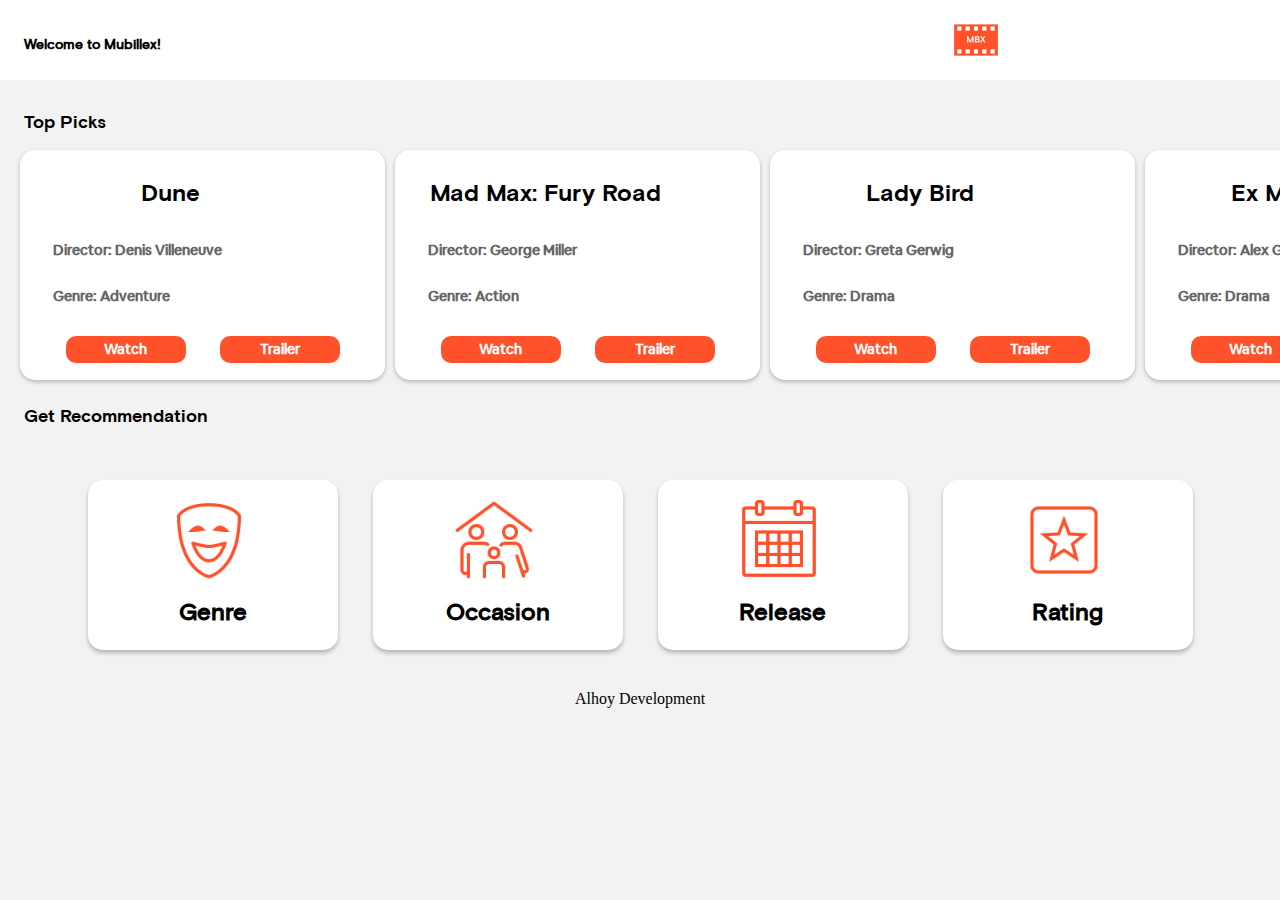
<file: index.html>
<!DOCTYPE html>
<html lang="en">
  <head>
    <meta charset="UTF-8" />
    <meta http-equiv="X-UA-Compatible" content="IE=edge" />
    <meta name="viewport" content="width=device-width, initial-scale=1.0" />
    <title>Home</title>
    <link rel="stylesheet" href="css/style.css" />
    <link rel="stylesheet" href="css/normalize.css" />
  </head>
  <body>

    <div class="header">
      <p>Welcome to Mubillex!</p>
      <img src="/img/logo.png" alt="" />
    </div>

    <!--TOP PICKS-->
    <section class="topPicks">
      <h2>Top Picks</h2>

      <div class="pickScroll">
        <div class="pickScroll__pick"> <!--pick 1-->
          <h1>Dune</h1>
          <p>Director: Denis Villeneuve</p>
          <p>Genre: Adventure</p>
          <div class="pickScroll__buttons">
            <a href="https://www.justwatch.com/us/movie/dune-2021" class="pickScroll__buttons--first">Watch</a>
            <a href="https://www.imdb.com/video/vi3986080537?playlistId=tt1160419">Trailer</a>
          </div>
        </div>
        <div class="pickScroll__pick"> <!--pick 2-->
          <h1>Mad Max: Fury Road</h1>
          <p>Director: George Miller</p>
          <p>Genre: Action</p>
          <div class="pickScroll__buttons">
            <a href="https://www.justwatch.com/co/pelicula/mad-max-furia-en-la-carretera" class="pickScroll__buttons--first">Watch</a>
            <a href="https://www.imdb.com/video/vi3047862297?playlistId=tt1392190">Trailer</a>
          </div>
        </div>
        <div class="pickScroll__pick"> <!--pick 3-->
          <h1>Lady Bird</h1>
          <p>Director: Greta Gerwig</p>
          <p>Genre: Drama</p>
          <div class="pickScroll__buttons">
            <a href="https://www.justwatch.com/co/pelicula/lady-bird" class="pickScroll__buttons--first">Watch</a>
            <a href="https://www.imdb.com/video/vi317437977?playlistId=tt4925292">Trailer</a>
          </div>
        </div>
        <div class="pickScroll__pick"> <!--pick 4-->
          <h1>Ex Machina</h1>
          <p>Director: Alex Garland</p>
          <p>Genre: Drama</p>
          <div class="pickScroll__buttons">
            <a href="https://www.justwatch.com/co/pelicula/ex_machina" class="pickScroll__buttons--first">Watch</a>
            <a href="https://www.imdb.com/video/vi744337689?playlistId=tt0470752">Trailer</a>
          </div>
        </div>
        <div class="pickScroll__pick"> <!--pick 5-->
          <h1>Her</h1>
          <p>Director: Spike Jonze</p>
          <p>Genre: Drama</p>
          <div class="pickScroll__buttons">
            <a href="https://www.justwatch.com/co/pelicula/her" class="pickScroll__buttons--first">Watch</a>
            <a href="https://www.imdb.com/video/vi4112492569?playlistId=tt1798709">Trailer</a>
          </div>
        </div>

      </div>
      
    </section>

    <!--GET RECOMMENDATION-->
    <h2 class="recommendations">Get Recommendation</h2>
    <section class="filters">
      <a href="/filters/genre.html" class="getRecom">
        <img src="/img/genre.png" alt="" />
        <h2>Genre</h2>
      </a>

      <a href="/filters/occasion.html" class="getRecom">
        <img src="/img/date.png" alt="" />
        <h2>Occasion</h2>
      </a>

      <a href="/filters/release.html" class="getRecom">
        <img src="/img/calendar.png" alt="" />
        <h2>Release</h2>
      </a>

      <a href="/filters/rating.html" class="getRecom">
        <img src="/img/rating.png" alt="" />
        <h2>Rating</h2>
      </a>
    </section>

    <footer class="mainFooter">
      <p>Alhoy Development</p>
    </footer>
  </body>
</html>
</file>
<file: css/style.css>
@font-face {
  font-family: "basis-grotesque-bold"; /*The name you choose goes here*/
  src: url(../fonts/basis-grotesque-bold.ttf);
}

@font-face {
  font-family: "basis-grotesque-medium"; /*The name you choose goes here*/
  src: url(../fonts/basis-grotesque-medium.ttf);
}

@font-face {
  font-family: "Airbnb Cereal App Book";
  font-style: normal;
  font-weight: normal;
  src: url(../fonts/AirbnbCerealBook.woff);
}

@font-face {
  font-family: "Airbnb Cereal App Medium";
  font-style: normal;
  font-weight: normal;
  src: url(../fonts/AirbnbCerealMedium.woff);
}

@font-face {
  font-family: "Airbnb Cereal App Bold";
  font-style: normal;
  font-weight: normal;
  src: url(../fonts/AirbnbCerealBold.woff);
}

@font-face {
  font-family: "Airbnb Cereal App Extra Bold";
  font-style: normal;
  font-weight: normal;
  src: url(../fonts/AirbnbCerealExtraBold.woff);
}

/* GLOBALES */
:root {
  /* Colors */
  --mainBg: #f2f2f2;
  --headerTitles: h#505050;
  --textBlack: #000000;
  --menuBtn: ##505050;
  --paragraph: #656565;
  --cardBg: #ffffff;
  --complementary: #ff512a;

  /* Fonts */
  --basisBold: "basis-grotesque-bold", sans-serif;
  --basisMedium: "basis-grotesque-medium", sans-serif;
  --airbnbMedium: "Airbnb Cereal App Medium", sans-serif;
  --airbnbBold: "Airbnb Cereal App Bold", sans-serif;
  --airbnbExtraBold: "Airbnb Cereal App Extra Bold", sans-serif;
}

html {
  box-sizing: border-box;
  margin: 0px;
  padding: 0px;
}

body {
  background-color: var(--mainBg);
  user-select: none;
  margin: 0px;
  padding: 0px;
}

*,
*::before,
*::after {
  box-sizing: inherit;
}

a {
  text-decoration: none;
}

/* INDEX */
.header {
  position: relative;
  width: 100%;
  height: 80px;
  left: 0px;
  top: 0px;
  background: #ffffff;
}

.header p {
  position: absolute;
  left: 24px;
  top: 23px;

  font-family: var(--basisMedium);
  font-style: normal;
  font-weight: bold;
  font-size: 12px;
  display: flex;
  align-items: center;

  color: var(--menuBtn);
}

.header img {
  position: relative;
  width: 50px;
  height: 50px;
  left: 300px;
  top: 15px;
}

.topPicks {
  position: relative;
  height: auto;
}

.topPicks h2 {
  position: relative;
  left: 24px;
  top: 16px;
  margin-bottom: 7px;

  font-family: var(--basisBold);
  font-style: normal;
  font-weight: bold;
  font-size: 18px;
  line-height: 25px;

  color: #000000;
}

.pickScroll {
  width: auto;
  height: 250px;
  display: flex;
  overflow-y: hidden;
  align-items: center;
  overflow-x: scroll;
  padding: 10px;
  margin-top: 20px;
}

.pickScroll::-webkit-scrollbar {
  width: 5px;
}

.pickScroll__pick {
  position: relative;
  min-width: 330px;
  min-height: 223px;
  margin-left: 10px;

  background: #ffffff;
  box-shadow: 0px 2px 4px rgba(0, 0, 0, 0.25);
  border-radius: 15px;
}

.pickScroll__pick h1 {
  position: relative;
  width: 300px;
  height: 60px;
  top: 15px;

  font-family: var(--basisBold);
  font-style: normal;
  font-weight: bold;
  font-size: 24px;
  text-align: center;

  color: var(--textBlack);
}

.pickScroll__pick p {
  position: relative;
  width: 200px;
  height: 32px;
  left: 33px;

  font-family: var(--airbnbMedium);
  font-style: normal;
  font-weight: 800;
  font-size: 14px;

  color: var(--paragraph);
}

.pickScroll__buttons {
  position: relative;
  min-width: 302px;
  height: 50px;
  display: flex;
  align-items: center;
  justify-content: center;
  justify-items: center;
  align-content: center;
  text-align: center;
  margin-top: -10px;
}

.pickScroll__buttons a {
  position: relative;
  min-width: 120px;
  min-height: 27px;

  background-color: #ff512a;
  border-radius: 10px;

  font-family: var(--airbnbMedium);
  font-style: normal;
  font-weight: 800;
  font-size: 14px;
  text-decoration: none;
  color: #fdfdfd;
  display: flex;
  align-items: center;
  justify-content: center;
  justify-items: center;
  align-content: center;
  text-align: center;
}

.pickScroll__buttons--first {
  margin-right: 34px;
}

.recommendations {
  position: relative;
  left: 24px;
  top: 0px;

  font-family: var(--basisBold);
  font-style: normal;
  font-weight: bold;
  font-size: 18px;
  line-height: 25px;
  color: var(--textBlack);
}

.filters {
  position: relative;

  display: grid;
  grid-template-columns: 1fr 1fr;
  gap: 35px;
  align-items: center;
  align-content: center;
  justify-content: center;
  justify-items: center;
}

.getRecom {
  position: relative;
  width: 120px;
  height: 130px;

  background: #ffffff;
  box-shadow: 0px 3px 4px rgba(0, 0, 0, 0.25);
  border-radius: 15px;
}

.getRecom img {
  position: relative;
  width: 60px;
  height: 60px;
  left: 30px;
  top: 16px;
}

.getRecom h2 {
  position: absolute;
  width: 100%;
  height: 30px;

  top: 65px;

  margin-top: 30px;
  font-family: var(--basisMedium);
  font-size: 21px;
  text-align: center;

  color: #000000;
}

.mainFooter {
  position: relative;
  width: 143px;
  height: 34px;
  text-align: center;
  margin: 40px auto 0px auto;
}

/* GENRE Page */
.filterHeader {
  position: relative;
  left: 0px;
  top: 0px;
  width: 100%;
  background-color: white;
  display: flex;
  justify-content: space-between;
  align-content: center;
  align-items: center;
  justify-items: center;
  padding-left: 20px;
  padding-right: 20px;
}

.filterHeader a {
  position: relative;
  height: 13px;

  font-family: var(--basisMedium);
  font-style: normal;
  font-weight: bold;
  font-size: 12px;

  color: var(--menuBtn);
}

.filterHeader h2 {
  position: relative;
  width: 120px;
  height: 34px;
  top: 10px;

  font-family: var(--basisBold);
  font-style: normal;
  font-weight: bold;
  font-size: 16px;
  text-align: center;

  color: var(--textBlack);
}

.filterHeader img {
  position: relative;
  width: 50px;
  height: 50px;
}

.genreMain {
  width: 100%;
  position: relative;
}

.genreMain h2 {
  position: relative;
  width: 143px;
  height: 34px;
  left: 24px;
  top: 16px;

  font-family: var(--basisBold);
  font-style: normal;
  font-weight: bold;
  font-size: 18px;
  line-height: 25px;

  color: var(--textBlack);
}

.genreMain__btns {
  position: relative;
  width: 80%;
  display: grid;
  grid-template-columns: 1fr 1fr;
  margin: auto;
  top: 26px;
  column-gap: 55px;
  margin-bottom: 60px;
  row-gap: 20px;

  justify-items: center;
}

.genreMain__btns button {
  position: relative;
  width: 120px;
  height: 60px;

  background: #ffffff;
  box-shadow: 0px 3px 4px rgba(0, 0, 0, 0.25);
  border-radius: 15px;
  border-color: transparent;

  font-family: var(--basisBold);
  font-style: normal;
  font-weight: bold;
  font-size: 18px;
  line-height: 29px;
  color: var(--textBlack);
}

/* OCCASION PAGE */
.occasionMain {
  width: 100%;
  position: relative;
  margin-bottom: 180px;
}

.occasionMain h2 {
  position: relative;
  width: 243px;
  height: 34px;
  left: 24px;
  top: 16px;

  font-family: var(--basisBold);
  font-style: normal;
  font-weight: bold;
  font-size: 18px;
  line-height: 25px;

  color: var(--textBlack);
}

.occasionMain__btns {
  position: relative;
  width: 80%;
  display: flex;
  flex-direction: column;
  row-gap: 20px;
  top: 26px;

  margin: auto;
  justify-items: center;
  align-items: center;
}

.occasionMain__btns button {
  position: relative;
  width: 300px;
  height: 60px;

  background: #ffffff;
  box-shadow: 0px 2px 4px rgba(0, 0, 0, 0.25);
  border-radius: 15px;
  border-color: transparent;

  font-family: var(--basisBold);
  font-style: normal;
  font-weight: bold;
  font-size: 21px;
  line-height: 29px;
}

/* RELEASE PAGE*/
.extended-width {
  text-align: center;
  margin-top: -5px;
}

.releaseMain  {
  width: 100%;
  position: relative;
  margin-bottom: 180px;
}

.releaseMain h2 {
  position: relative;
  width: 240px;
  height: 34px;
  left: 24px;
  top: 16px;

  font-family: var(--basisBold);
  font-style: normal;
  font-weight: bold;
  font-size: 18px;
  line-height: 25px;

  color: var(--textBlack);
}

.releaseMain__btns {
  position: relative;
  width: 80%;
  display: flex;
  flex-direction: column;
  row-gap: 20px;
  top: 16px;

  margin: auto;
  justify-items: center;
  align-items: center;
}

.releaseMain__btns button {
  position: relative;
  width: 300px;
  height: 60px;

  background: #ffffff;
  box-shadow: 0px 2px 4px rgba(0, 0, 0, 0.25);
  border-radius: 15px;
  border-color: transparent;

  font-family: var(--basisBold);
  font-style: normal;
  font-weight: bold;
  font-size: 21px;
  line-height: 29px;
}

/* RATING PAGE */
.ratingMain {
  width: 100%;
  position: relative;
  margin-bottom: 60px;
}

.ratingMain h2 {
  position: relative;
  width: 240px;
  height: 34px;
  left: 24px;
  top: 16px;

  font-family: var(--basisBold);
  font-style: normal;
  font-weight: bold;
  font-size: 18px;
  line-height: 25px;

  color: var(--textBlack);
}

.ratingMain__btns {
  position: relative;
  width: 80%;
  display: flex;
  flex-direction: column;
  row-gap: 20px;
  top: 16px;

  margin: auto;
  justify-items: center;
  align-items: center;
}

.ratingMain__btns button {
  position: relative;
  width: 300px;
  height: 60px;

  background: #ffffff;
  box-shadow: 0px 2px 4px rgba(0, 0, 0, 0.25);
  border-radius: 15px;
  border-color: transparent;

  font-family: var(--basisBold);
  font-style: normal;
  font-weight: bold;
  font-size: 21px;
  line-height: 29px;
}

/* RESULTS */
.result {
  width: 100%;
  position: relative;
  display: grid;
  grid-template-columns: 1fr;
  margin: auto auto 60px auto;
  text-align: center;
}

.result__img {
  position: relative;
  margin: 10px auto 0px auto;
  width: 190px;
  height: 290px;
  border-radius: 10px;
}

.result__card {
  position: relative;
  width: 375px;
  height: 360px;
  margin: 20px auto 0px auto;
  background: #ffffff;
  box-shadow: 0px 2px 10px rgba(0, 0, 0, 0.25);
  border-radius: 20px;
}

.result__title {
  position: relative;
  width: 337px;
  height: 53px;
  left: 20px;
  top: 5px;

  font-family: var(--basisBold);
  font-size: 24px;
  line-height: 33px;
  text-align: center;

  color: var(--textBlack);
}

.result__director,
.result__genre,
.result__duration,
.result__rating,
.result__release {
  position: relative;
  left: 25px;
  width: 300px;
  height: 30px;
  margin-top: 15px;

  font-family: var(--basisMedium);
  font-size: 18px;
  line-height: 25px;
  text-align: left;

  color: var(--paragraph);
}

.result__links {
  display: flex;
  min-width: 100%;
  min-height: 50px;
  justify-content: space-evenly;
  margin-top: -40px;
}

.result__btn {
  position: relative;
  display: inline-block;
  min-width: 150px;
  min-height: 30px;
  margin-top: 26px;

  background: var(--complementary);
  border-radius: 10px;
  text-decoration: none;
  line-height: 30px;

  font-family: var(--airbnbBold);
  font-size: 14px;
  text-align: center;
  color: #fdfdfd;
}

.result__another {
  position: relative;
  width: 300px;
  height: 27px;
  margin: 36px auto 0px auto;

  background: var(--complementary);
  border-radius: 10px;
  border-color: transparent;

  font-family: var(--airbnbBold);
  font-style: normal;
  font-weight: 800;
  font-size: 14px;
  line-height: 18px;
  color: #fdfdfd;
}

/* MEDIA QUERIES */
@media (min-width: 414px) {
  /* OCCASION PAGE */
  .occasionMain {
    margin-bottom: 100px;
  }

  /* RESULTS */
  .result__another {
    width: 340px;
    height: 28px;
  }
}

@media (min-width: 768px) {
  /* INDEX */
  .header p {
    font-size: 14px;
  }

  .header img {
    left: 650px;
  }

  .getRecom {
    width: 250px;
    height: 170px;
  }

  .getRecom img {
    width: 80px;
    height: 80px;
    left: 81px;
    top: 20px;
  }

  .getRecom h2 {
    top: 90px;
    font-size: 24px;
  }

  .filterHeader h2 {
    font-size: 21px;
    width: 200px;
  }
  /* GENRE PAGE */
  .genreMain__btns button {
    width: 150px;
    height: 90px;

    box-shadow: 0px 4px 5px rgba(0, 0, 0, 0.25);

    font-size: 21px;
  }

  /* OCCASION PAGE */
  .occasionMain__btns {
    row-gap: 30px;
    top: 46px;
  }

  .occasionMain__btns button {
    width: 500px;
    height: 100px;
    box-shadow: 0px 3px 5px rgba(0, 0, 0, 0.25);
    font-size: 24px;
    line-height: 29px;
  }

  /*RELEASE PAGE */
  .releaseMain__btns {
    row-gap: 30px;
    top: 46px;
    margin-bottom: 100px;
  }

  .releaseMain__btns button {
    width: 500px;
    height: 100px;
    box-shadow: 0px 3px 5px rgba(0, 0, 0, 0.25);
    font-size: 24px;
    line-height: 29px;
  }

  /*RATING PAGE */
  .ratingMain__btns {
    row-gap: 30px;
    top: 46px;
    margin-bottom: 100px;
  }

  .ratingMain__btns button {
    width: 500px;
    height: 100px;
    box-shadow: 0px 3px 5px rgba(0, 0, 0, 0.25);
    font-size: 24px;
    line-height: 29px;
  }

  /* RESULTS */
  .result {
      margin-bottom: 100px;
  }
  .result__img {
    margin-top: 20px;
    width: 270px;
    height: 390px;
  }

  .result__card {
    position: relative;
    width: 650px;
    height: 430px;
    box-shadow: 0px 4px 10px rgba(0, 0, 0, 0.25);
  }

  .result__title {
    width: 650px;
    height: 75px;
    top: 25px;

    font-size: 32px;
  }

  .result__director,
  .result__genre,
  .result__duration,
  .result__rating,
  .result__release {
    left: 30px;

    font-size: 21px;
  }

  .result__links {
    display: flex;
    min-width: 100%;
    min-height: 60px;
    justify-content: space-evenly;
    margin-top: -30px;
  }

  .result__btn {
    min-width: 200px;
    min-height: 40px;

    line-height: 40px;

    font-size: 18px;
  }

  .result__another {
    width: 650px;
    height: 37px;

    font-size: 18px;
  }
}

@media (min-width: 1024px) {
  /* INDEX */
  .header img {
    left: 951px;
  }
  .pickScroll__pick {
    min-width: 365px;
    min-height: 230px;
  }
  .filters {
    display: flex;
    margin-top: 50px;
  }

  /* GENRE PAGE */
  .filterHeader {
    height: 100px;
    padding-left: 40px;
    padding-right: 40px;
  }

  .filterHeader a {
    height: 20px;
    font-size: 18px;
  }

  .filterHeader h2 {
    width: 200px;
    height: 44px;

    font-size: 24px;
  }

  .filterHeader img {
    width: 80px;
    height: 80px;

  }

  .genreMain h2 {
    width: 153px;
    height: 34px;
    left: 34px;
    top: 26px;

    font-size: 24px;
    line-height: 35px;
  }

  .genreMain__btns {
    margin-bottom: 120px;
    top: 36px;
    row-gap: 30px;
  }
  .genreMain__btns button {
    width: 250px;
    height: 190px;

    box-shadow: 0px 4px 5px rgba(0, 0, 0, 0.25);

    font-size: 36px;
  }

  /* OCCASION PGE */
  .occasionMain {
    margin-bottom: 300px;
  }

  .occasionMain__btns {
    display: grid;
    grid-template-columns: 1fr 1fr;
    row-gap: 30px;
    column-gap: 50px;
    top: 36px;
  }

  .occasionMain__btns button {
    width: 350px;
    height: 100px;
    box-shadow: 0px 3px 5px rgba(0, 0, 0, 0.25);
    font-size: 24px;
    line-height: 29px;
  }

  /* RELEASE PAGE */
  .releaseMain {
    margin-bottom: 160px;
  }
  .releaseMain__btns {
    display: grid;
    grid-template-columns: 1fr 1fr;
    row-gap: 30px;
    column-gap: 50px;
    top: 36px;
  }

  .releaseMain__btns button {
    width: 350px;
    height: 100px;
    box-shadow: 0px 3px 5px rgba(0, 0, 0, 0.25);
    font-size: 24px;
    line-height: 29px;
  }

  /* RATING PAGE */
  .ratingMain {
    margin-bottom: 160px;
  }

  .ratingMain__btns {
    display: grid;
    grid-template-columns: 1fr 1fr;
    row-gap: 30px;
    column-gap: 50px;
    top: 36px;
  }

  .ratingMain__btns button {
    width: 350px;
    height: 100px;
    box-shadow: 0px 3px 5px rgba(0, 0, 0, 0.25);
    font-size: 24px;
    line-height: 29px;
  }

  /* RESULTS */
  .result__img {
    margin-top: 30px;
    width: 370px;
    height: 490px;
  }

  .result__card {
    width: 850px;
    height: 460px;
    box-shadow: 0px 5px 10px rgba(0, 0, 0, 0.25);
  }

  .result__title {
    width: 850px;
    height: 75px;
    top: 27px;
  }

  .result__director,
  .result__genre,
  .result__duration,
  .result__rating,
  .result__release {
    left: 30px;
    width: 500px;

    font-size: 28px;
  }

  .result__btn {
    width: 300px;

    font-size: 21px;
  }

  .result__another {
    width: 850px;
  }
}

@media (min-width: 1150px) {
  .filterHeader h2 {
    font-size: 28px;
    width: 300px;
  }
  /* genre page */
  .genreMain__btns {
    width: 90%;
    grid-template-columns: 1fr 1fr 1fr;

    margin-bottom: 150px;
    top: 46px;
    row-gap: 40px;
  }

  .genreMain__btns button {
    width: 200px;
    height: 140px;

    font-size: 32px;
  }

  /* OCCASION PAGE*/
  .occasionMain__btns button {
    width: 450px;
    height: 100px;
    box-shadow: 0px 4px 6px rgba(0, 0, 0, 0.25);
    font-size: 28px;
  }

  /* RELEASE PAGE */
  .releaseMain__btns button {
    width: 450px;
    height: 100px;
    box-shadow: 0px 4px 6px rgba(0, 0, 0, 0.25);
    font-size: 28px;
  }

  /* RATING PAGE */
  .ratingMain__btns button {
    width: 450px;
    height: 100px;
    box-shadow: 0px 4px 6px rgba(0, 0, 0, 0.25);
    font-size: 28px;
  }

  /* RESULTS */
  .result {
    display: grid;
    grid-template-columns: 1fr 1fr;
    margin-bottom: 380px;
    top: 100px;
  }

  .result__img {
    width: 360px;
    height: 480px;
  }

  .result__card {
    width: 490px;
    height: 397px;
    margin-top: 50px;
  }

  .result__title {
    width: 490px;
    height: 57.46px;
    font-size: 24px;
    line-height: 33px;
  }

  .result__director,
  .result__genre,
  .result__duration,
  .result__rating,
  .result__release {
    font-size: 18px;
    line-height: 25px;
  }

  .result__btn {
    position: relative;
    width: 35px;
    height: 28px;
    font-size: 14px;
  }

  .result__another {
    width: 490px;
    height: 37px;

    margin-top: 50px;
  }
}

@media (min-width: 1440px) {
  .header img {
    left: 1397px;
  }
  .pickScroll__pick {
    min-width: 432px;
    min-height: 296px;
  }

  .pickScroll__pick h1 {
    width: 432px;
  }

  .pickScroll__pick p {
    margin-top: 25px;
  }

  .pickScroll__buttons {
    min-width: 423px;
    margin-top: 30px;
  }

  .pickScroll {
    height: 350px;
    overflow-x: scroll;
  }
  .filters {
    display: flex;
    margin-top: 50px;
  }
}
</file>
